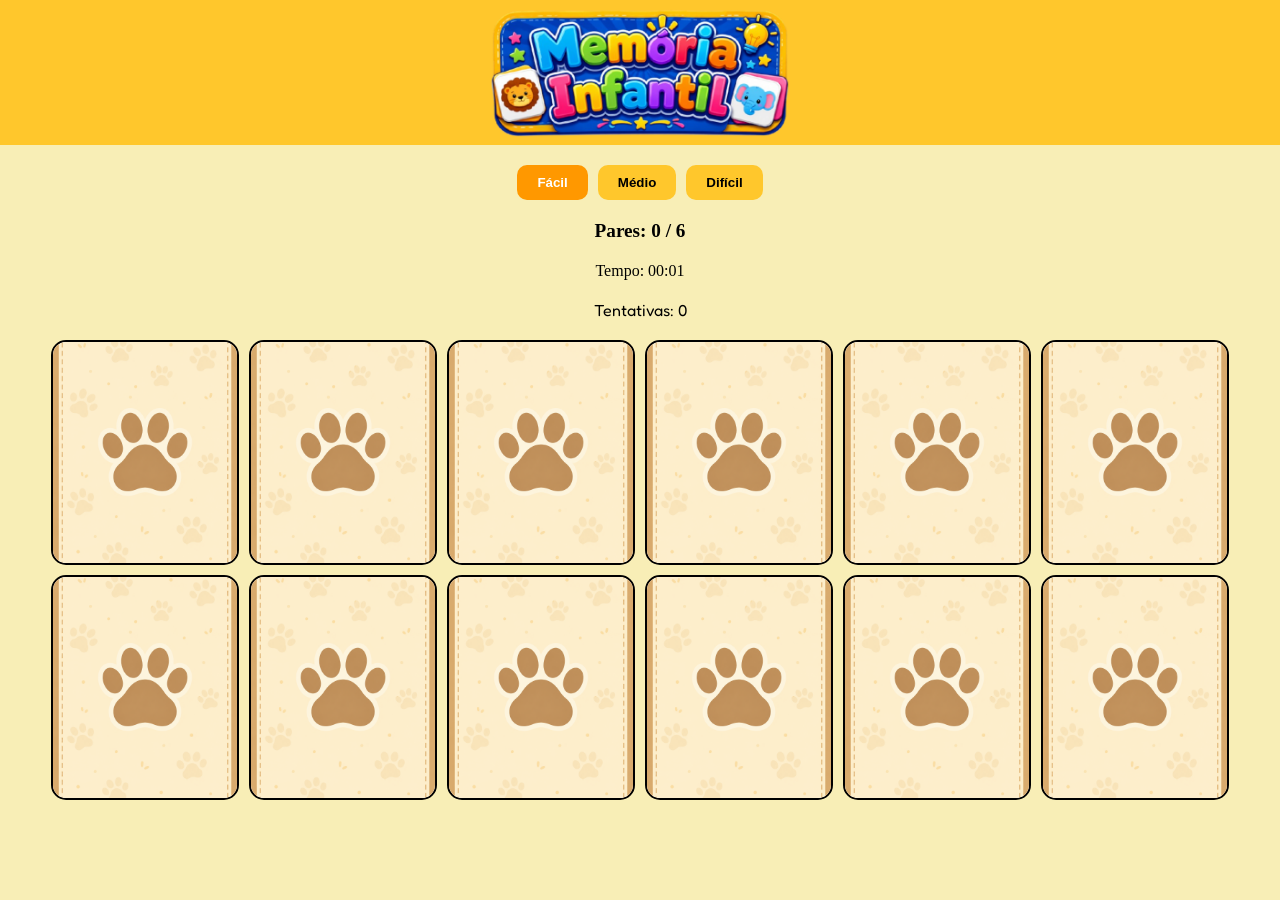
<file: Game/index.html>
<!DOCTYPE html>
<html lang="pt-br">
<head>
    <meta charset="UTF-8">
    <meta name="viewport" content="width=device-width, initial-scale=1.0">
    <title>Jogo</title>
    <link rel="stylesheet" href="styles.css">
</head>
<body>
    <header>
        <a href="../Home/index.html"><img class="logo" src="../img/Logo.png" alt="Voltar para o início"></a>
    </header>
    <main>
        <div id="niveis">
            <button class="btnNivel" data-nivel="1">Fácil</button>
            <button class="btnNivel" data-nivel="2">Médio</button>
            <button class="btnNivel" data-nivel="3">Difícil</button>
        </div>
        <div id="placar"></div>
        <div id="tempo">Tempo: 00:00</div>
        <div id="tentativas">Tentativas: 0</div>
        <div id="tabuleiro"></div>
        <div id="mensagemVitoria" class="escondido">
            <p>Parabéns! Você encontrou todos os pares!</p>
            <button id="btnJogarNovamente">Jogar novamente</button>
        </div>
    </main>
    <script src="script.js"></script>
</body>
</html>
</file>
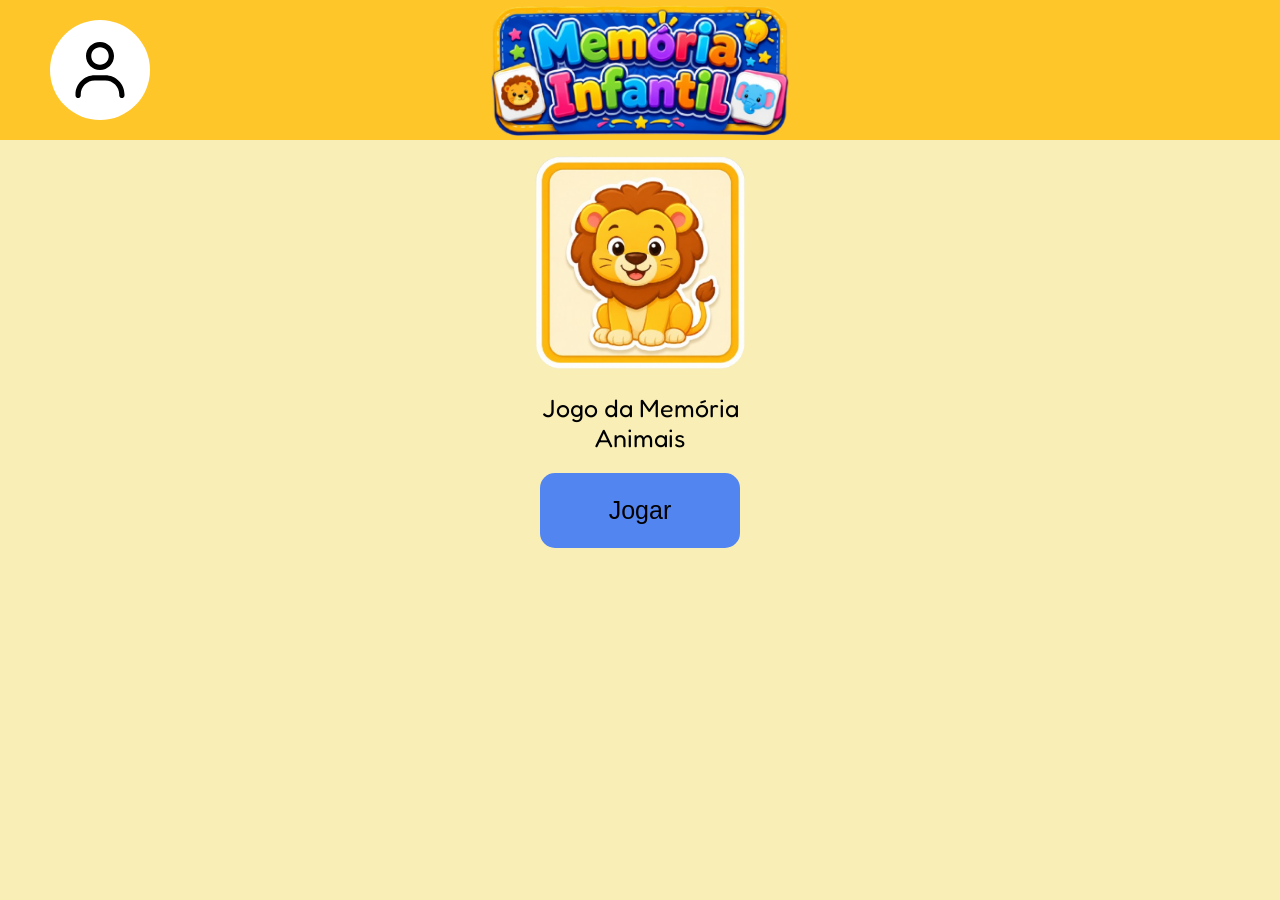
<file: Home/index.html>
<!DOCTYPE html>
<html lang="pt-br">
<head>
    <meta charset="UTF-8">
    <meta name="viewport" content="width=device-width, initial-scale=1.0">
    <title>Jogo da Memória com tema infantil</title>
    <link rel="stylesheet" href="styles.css">
</head>
<body>
    <header >
        <a class="login" href="../Login/"><button><svg xmlns="http://www.w3.org/2000/svg" viewBox="0 0 640 640"><!--!Font Awesome Free v7.3.1 by @fontawesome - https://fontawesome.com License - https://fontawesome.com/license/free Copyright 2026 Fonticons, Inc.--><path d="M240 192C240 147.8 275.8 112 320 112C364.2 112 400 147.8 400 192C400 236.2 364.2 272 320 272C275.8 272 240 236.2 240 192zM448 192C448 121.3 390.7 64 320 64C249.3 64 192 121.3 192 192C192 262.7 249.3 320 320 320C390.7 320 448 262.7 448 192zM144 544C144 473.3 201.3 416 272 416L368 416C438.7 416 496 473.3 496 544L496 552C496 565.3 506.7 576 520 576C533.3 576 544 565.3 544 552L544 544C544 446.8 465.2 368 368 368L272 368C174.8 368 96 446.8 96 544L96 552C96 565.3 106.7 576 120 576C133.3 576 144 565.3 144 552L144 544z"/></svg></button></a>
        <img class="logo"src="../img/Logo.png" alt="">
        
    </header>
    <main>
        <div class="entrar">
            <img class="animal" src="../img/Leao.png">
            <p>Jogo da Memória</p>
            <p>Animais</p>
            <a href="../Game/index.html"><button>Jogar</button></a>
        </div>
    </main>
    
</body>
</html>
</file>
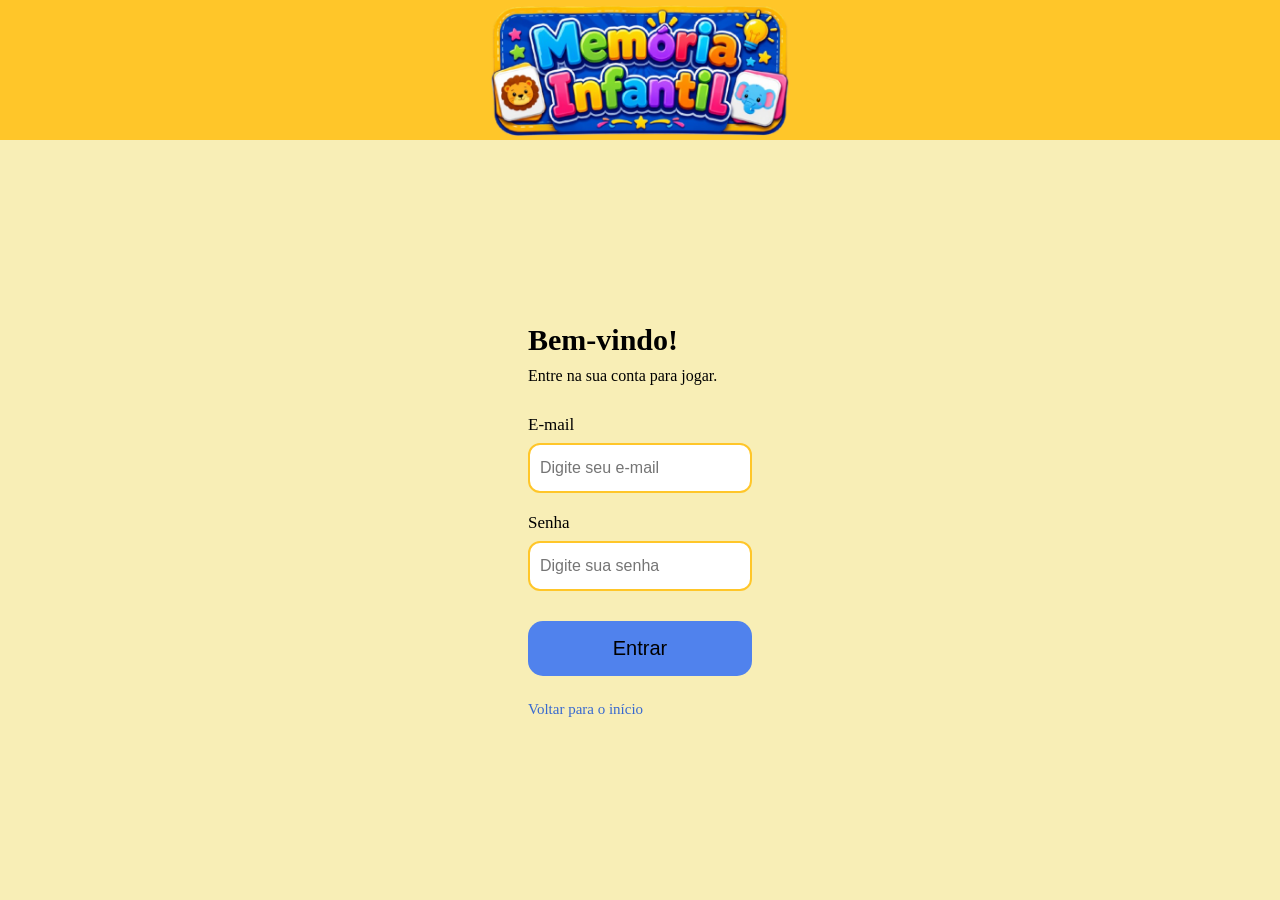
<file: Login/index.html>
<!DOCTYPE html>
<html lang="pt-br">
<head>
    <meta charset="UTF-8">
    <meta name="viewport" content="width=device-width, initial-scale=1.0">
    <title>Login</title>
    <link rel="stylesheet" href="styles.css">
</head>
<body>
    <header>
        <a href="../Home/index.html">
            <img class="logo" src="../img/Logo.png" alt="Logo">
        </a>
    </header>

    <main>
        <div class="area-login">
            <h1>Bem-vindo!</h1>
            <p>Entre na sua conta para jogar.</p>

            <form>
                <label for="email">E-mail</label>
                <input
                    type="email"
                    id="email"
                    placeholder="Digite seu e-mail"
                    required
                >

                <label for="senha">Senha</label>
                <input
                    type="password"
                    id="senha"
                    placeholder="Digite sua senha"
                    required
                >

                <button type="submit">Entrar</button>
            </form>

            <a class="voltar" href="../Home/index.html">
                Voltar para o início
            </a>
        </div>
    </main>
</body>
</html>
</file>
<file: Game/styles.css>
@import url('https://fonts.googleapis.com/css2?family=Fredoka:wght@300..700&family=Roboto:ital,wght@0,100..900;1,100..900&display=swap');

* {
    padding: 0;
    margin: 0;
    border: 0;
    box-sizing: border-box;
}


header {
    background-color: #FFC72C;
    display: flex;
    justify-content: center;
}

html{
    background-color:rgb(248, 238, 182);
}

.logo {
    width: 300px;
    height: 145px; 
}

a{
    height: 145px;
}

main {
    display: flex;
    flex-direction: column;
    align-items: center;
    gap: 20px;
    padding: 20px;
}

#niveis {
    display: flex;
    gap: 10px;
}

.btnNivel {
    padding: 10px 20px;
    border-radius: 10px;
    background-color: #FFC72C;
    font-weight: bold;
    cursor: pointer;
    transition: transform 150ms ease;
}

.btnNivel:hover {
    transform: scale(1.05);
}

.btnNivel.ativo {
    background-color: #ff9800;
    color: white;
}

#placar {
    font-size: 1.2rem;
    font-weight: bold;
}

#tentativas {
    font-family: Fredoka;
    font-size: medium;
}
#tabuleiro {
    display: flex;
    justify-content: center;
    align-items: center;
    flex-wrap: wrap;
    gap: 10px;
    max-width: 1200px;
}

#mensagemVitoria {
    display: flex;
    flex-direction: column;
    align-items: center;
    gap: 10px;
    font-size: 1.3rem;
    font-weight: bold;
    font-family: Fredoka;
}

#mensagemVitoria button {
    padding: 10px 20px;
    border-radius: 10px;
    background-color: #FFC72C;
    font-weight: bold;
    cursor: pointer;
    font-family: Fredoka; 
}

.escondido {
    display: none !important;
}

.card {
    width: 188px;
    height: 225px;
    background-color: white;
    border: black 2px solid;
    border-radius: 15px;
    display: flex;
    align-items: center;
    justify-content: center;
    position: relative;
    transition: all 500ms ease;
    transform-style: preserve-3d;
}


.face{
  
    background-size: cover;
    background-position: center;
    width:100%;
    height:100%;
    position:absolute;
    backface-visibility:hidden;
}

.front{
    background-image: url(../img/Fundo.png);
    border-radius: 13px;
}

.back{
    border-radius: 15px;
    backface-visibility: hidden;
    transform: rotateY(180deg);
    background-color: #fadc89;
    
}

.back.textoCarta {
    display: flex;
    align-items: center;
    justify-content: center;
    text-align: center;
    padding: 8px;
    font-weight: 600;
    font-size: x-large;
    font-family: Fredoka;
    
}

.revealCard{
    transform: rotateY(180deg);
}

.card.encontrada {
    pointer-events: none;
    border-color: #ff9800;
}
</file>
<file: Home/styles.css>
@import url('https://fonts.googleapis.com/css2?family=Fredoka:wght@300..700&family=Roboto:ital,wght@0,100..900;1,100..900&display=swap');



* {
    padding: 0;
    margin: 0;
    border: 0;
    box-sizing: border-box;
}

html {
    height: 1vh;
    background-color: rgb(248, 238, 182);
    overflow: hidden;
}
main {
    display: flex;
    align-items: center;
    justify-content: center;
    background-color: rgb(248, 238, 182);
}

header {
    background-color: #ffc629;
    height: 140px;
    display: flex;
    align-items: center;
    justify-content: space-between;
    padding: 0 30px;
    position: relative;
}

.login {
    display: flex;
    justify-content: flex-start;
    align-items: center;
    text-decoration: none;
}

.login button {
    background-color: white;
    border: none;
    border-radius: 50%;
    width: 100px;
    height: 100px;
    font-size: 24px;
    cursor: pointer;
}

svg{
    height: 70px;
}

.logo {
    width: 300px;
    position: absolute;
    left: 50%;
    transform: translateX(-50%);
}


a {
    margin: 20px;
    text-decoration: none;
    display: flex;
    justify-content: center;
    align-items: center;
}

button {
    display: flex;
    justify-content: center;
    align-items: center;
    height: 75px;
    width: 200px;
    font-size: 25px;
    border-radius: 15px;
    background-color: rgb(83, 133, 241);
}

.entrar{
    width: 253px;
}

.animal {
    display: flex;
    flex-direction: column;
    justify-content: center;
    align-items: center;    
    width: 253px;
    height: 253px;
}

p {
    font-family: Fredoka;
    font-size: 25px;
    display: flex;
    justify-content: center;
}
</file>
<file: Login/styles.css>
* {
    padding: 0;
    margin: 0;
    border: 0;
    box-sizing: border-box;
}

html, body {
    min-height: 100%;
    background-color: rgb(248, 238, 182);
}

body {
    min-height: 100vh;
}

header {
    background-color: #ffc629;
    height: 140px;
    display: flex;
    align-items: center;
    justify-content: center;
    position: relative;
}

.logo {
    width: 300px;
}

header a {
    display: flex;
    align-items: center;
    justify-content: center;
}

main {
    min-height: calc(100vh - 140px);
    display: flex;
    align-items: center;
    justify-content: center;
    padding: 30px 15px;
    background-color: rgb(248, 238, 182);
}


.area-login h1 {
    font-size: 30px;
    margin-bottom: 10px;
}

.area-login p {
    font-size: 16px;
    margin-bottom: 30px;
}

form {
    display: flex;
    flex-direction: column;
    text-align: left;
}

form label {
    font-size: 17px;
    margin-bottom: 8px;
}

form input {
    width: 100%;
    height: 50px;
    border: 2px solid #ffc629;
    border-radius: 12px;
    padding: 10px;
    font-size: 16px;
    margin-bottom: 20px;
    outline: none;
}

form input:focus {
    border-color: #5082ed;
}

form button {
    height: 55px;
    background-color: #5082ed;
    border-radius: 15px;
    font-size: 20px;
    cursor: pointer;
    margin-top: 10px;
}

form button:hover {
    background-color: #3869d0;
}

.voltar {
    display: block;
    margin-top: 25px;
    color: #3869d0;
    text-decoration: none;
    font-size: 15px;
}

@media (max-width: 480px) {
    .area-login {
        width: 100%;
        padding: 30px 20px;
    }

    .logo {
        width: 240px;
    }
}
</file>
